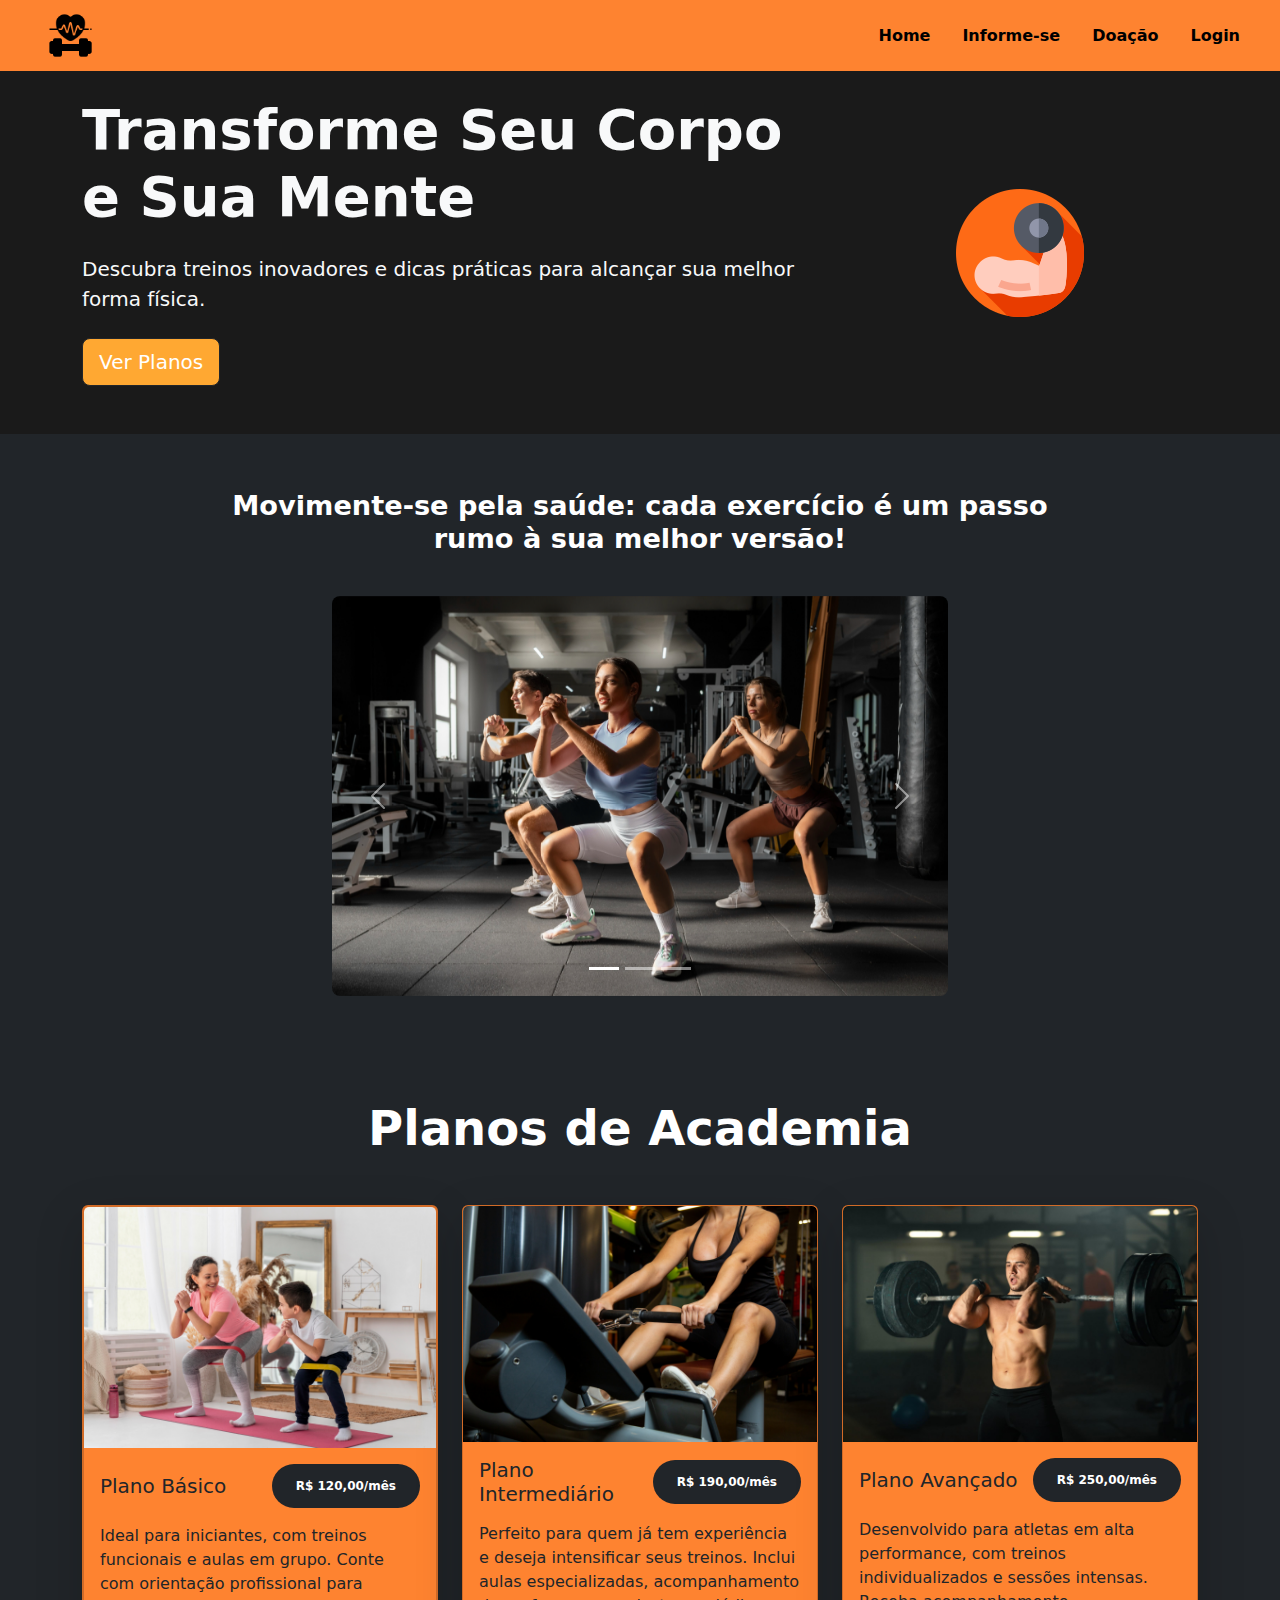
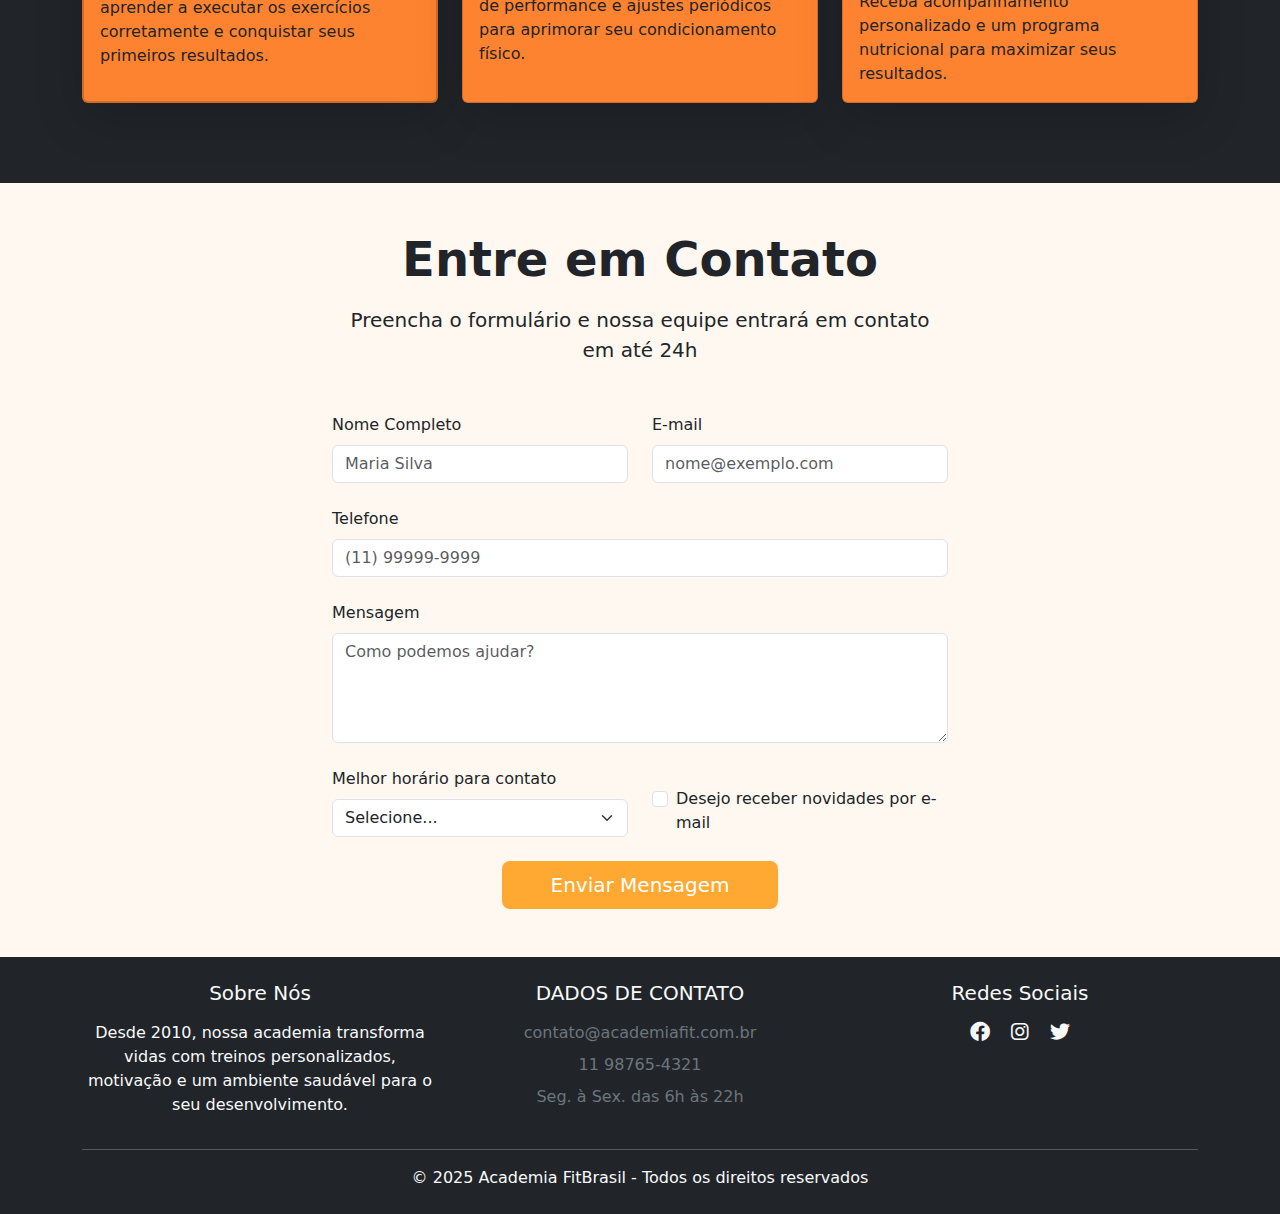
<file: index.html>
<!DOCTYPE html>
<html lang="en">
<head>
    <meta charset="UTF-8">
    <meta name="viewport" content="width=device-width, initial-scale=1.0">
    <title>Pagina com Bootstrap</title>
    <link href="https://cdn.jsdelivr.net/npm/bootstrap@5.3.3/dist/css/bootstrap.min.css" rel="stylesheet">
    <link rel="stylesheet" href="https://cdn.jsdelivr.net/npm/bootstrap-icons@1.11.3/font/bootstrap-icons.min.css">
    <link rel="stylesheet" href="css/styles.css">
    <link rel="stylesheet" href="https://cdnjs.cloudflare.com/ajax/libs/font-awesome/6.0.0/css/all.min.css">
</head>

<body class="bg-dark">
    <nav class="navbar navbar-expand-md navbar-dark px-4 fixed-top"
        style="background-color: #fe8330;">
        <a href="/index.html" class="navbar-brand logo">
            <img src="imgs/academia-de-ginastica.png" alt="logo" class="img-fluid mx-md-4" style="max-width: 45px;">
        </a>
        <button class="navbar-toggler" type="button" data-bs-toggle="collapse" data-bs-target="#navbarSupportedContent"
            aria-controls="navbarSupportedContent" aria-expanded="false" aria-label="Abrir Navegação">
            <span class="navbar-toggler-icon"></span>
        </button>
        <div class="collapse navbar-collapse" id="navbarSupportedContent">
            <ul class="navbar-nav ms-auto">
            <li class="nav-item align-items-center justify-content-center">
                <a class="nav-link text-black fw-bold mx-md-2 custom-nav-link" href="index.html">Home</a>
            </li>
            <li class="nav-item">
                <a class="nav-link text-black fw-bold mx-md-2 custom-nav-link" href="#">Informe-se</a>
            </li>
            <li class="nav-item">
                <a class="nav-link text-black fw-bold mx-md-2 custom-nav-link" href="#">Doação</a>
            </li>
            <li class="nav-item">
                <a class="nav-link text-black fw-bold mx-md-2 custom-nav-link" href="#">Login</a>
            </li>
            </ul>
        </div>
    </nav>

    <header class="hero-section text-light mb-5 mt-5" style="background-color: #1a1a1a;">
        <div class="container py-5">
           <div class="row align-items-center">
              <div class="col-lg-8">
                 <h1 class="display-4 fw-bold mb-4">Transforme Seu Corpo e Sua Mente</h1>
                 <p class="lead mb-4">Descubra treinos inovadores e dicas práticas para alcançar sua melhor forma física.</p>
                 <a href="#planos" class="btn btn-lg btn-dark " style="background-color: #ffa832;">Ver Planos</a>
              </div>
              <div class="col-lg-4 d-lg-flex align-items-center justify-content-center">
                 <img src="imgs/treinamento.png" alt="Silhueta de animais brasileiros" class="mt-4" style="max-width: 30rem;">
              </div>
           </div>
        </div>
     </header>

     <section class="container-fluid py-2"> 
        <div class="row justify-content-center mb-5">
            <div class="col-12 col-md-10 col-lg-8  text-center mb-4">
                <h2 class="fw-bold text-white mb-3" style="font-size: 1.7rem;">
                    Movimente-se pela saúde: cada exercício é um passo rumo à sua melhor versão!
                </h2>
            </div>
            <div class="col-12 col-md-10 col-lg-8 col-xl-6">
                <div id="carrouselAcademia" class="carousel slide mx-auto" style="max-width: 800px;"> 
                    <div class="carousel-indicators">
                        <button type="button" data-bs-target="#carrouselAcademia" data-bs-slide-to="0" class="active"
                            aria-current="true" aria-label="Slide 1"></button>
                        <button type="button" data-bs-target="#carrouselAcademia" data-bs-slide-to="1"
                            aria-label="Slide 2"></button>
                        <button type="button" data-bs-target="#carrouselAcademia" data-bs-slide-to="2"
                            aria-label="Slide 3"></button>
                    </div>
                    <div class="carousel-inner rounded-3"> 
                        <div class="carousel-item active">
                            <img src="/imgs/img-1-carrousel.jpg" class="d-block w-100" alt="imagem-1" style="height: 400px; object-fit: cover;">
                        </div>
                        <div class="carousel-item">
                            <img src="/imgs/img-2-carrousel.jpg" class="d-block w-100" alt="imagem-2" style="height: 400px; object-fit: cover;">
                        </div>
                        <div class="carousel-item">
                            <img src="/imgs/img-3-carrousel.jpg" class="d-block w-100" alt="imagem-3" style="height: 400px; object-fit: cover;">
                        </div>
                    </div>
                    <button class="carousel-control-prev" type="button" data-bs-target="#carrouselAcademia"
                        data-bs-slide="prev">
                        <span class="carousel-control-prev-icon" aria-hidden="true"></span>
                        <span class="visually-hidden">Anterior</span>
                    </button>
                    <button class="carousel-control-next" type="button" data-bs-target="#carrouselAcademia"
                        data-bs-slide="next">
                        <span class="carousel-control-next-icon" aria-hidden="true"></span>
                        <span class="visually-hidden">Próximo</span>
                    </button>
                </div>
            </div>
        </div>
    </section>

   
    <section class="container my-5" id="planos" style="margin-bottom: 5rem !important;">
        <h2 class="text-center mb-5 display-5 fw-bold text-white">Planos de Academia</h2>
        <div class="row g-4">
            <div class="col-md-6 col-lg-4">
                <div class="card species-card h-100 border-2 shadow-lg" style="background-color: #fe8330;">
                    <div class="overflow-hidden">
                        <img src="imgs/img-plano-iniciante.jpg" class="card-img-top" alt="Plano Básico" loading="lazy">
                    </div>
                    <div class="card-body">
                        <div class="d-flex justify-content-between align-items-center mb-3">
                            <h3 class="h5 card-title mb-0 text-dark">Plano Básico</h3>
                            <span class="badge bg-dark rounded-pill px-4 py-3">R$ 120,00/mês</span>
                        </div>
                        <p class="card-text text-start text-dark">
                            Ideal para iniciantes, com treinos funcionais e aulas em grupo. Conte com orientação profissional para aprender a executar os exercícios corretamente e conquistar seus primeiros resultados.
                        </p>
                    </div>
                </div>
            </div>
            <div class="col-md-6 col-lg-4">
                <div class="card species-card h-100 border-1 shadow-lg" style="background-color: #fe8330;">
                    <div class="overflow-hidden">
                        <img src="imgs/img-plano-intermediario.jpg" class="card-img-top" alt="Plano Intermediário" loading="lazy">
                    </div>
                    <div class="card-body">
                        <div class="d-flex justify-content-between align-items-center mb-3">
                            <h3 class="h5 card-title mb-0">Plano Intermediário</h3>
                            <span class="badge bg-dark rounded-pill px-4 py-3">R$ 190,00/mês</span>
                        </div>
                        <p class="card-text text-start">
                            Perfeito para quem já tem experiência e deseja intensificar seus treinos. Inclui aulas especializadas, acompanhamento de performance e ajustes periódicos para aprimorar seu condicionamento físico.
                        </p>
                    </div>
                </div>
            </div>
            <div class="col-md-6 col-lg-4">
                <div class="card species-card h-100 border-1 shadow-lg" style="background-color: #fe8330;">
                    <div class="overflow-hidden">
                        <img src="imgs/img-plano-avancado.jpg" class="card-img-top" alt="Plano Avançado" loading="lazy">
                    </div>
                    <div class="card-body">
                        <div class="d-flex justify-content-between align-items-center mb-3">
                            <h3 class="h5 card-title mb-0">Plano Avançado</h3>
                            <span class="badge bg-dark rounded-pill px-4 py-3">R$ 250,00/mês</span>
                        </div>
                        <p class="card-text text-start">
                            Desenvolvido para atletas em alta performance, com treinos individualizados e sessões intensas. Receba acompanhamento personalizado e um programa nutricional para maximizar seus resultados.
                        </p>
                    </div>
                </div>
            </div>
        </div>
    </section>
      
    <section class="container-fluid py-5" style="background-color: #fff8f0;">
        <div class="row justify-content-center">
            <div class="col-12 col-md-10 col-lg-8 col-xl-6">
                <div class="text-center mb-5">
                    <h2 class="display-5 fw-bold text-dark mb-3">Entre em Contato</h2>
                    <p class="lead">Preencha o formulário e nossa equipe entrará em contato em até 24h</p>
                </div>
    
                <form class="needs-validation" novalidate>
                    <div class="row g-4">
                        <!-- Nome -->
                        <div class="col-12 col-md-6">
                            <label for="nome" class="form-label">Nome Completo</label>
                            <input type="text" class="form-control" id="nome" placeholder="Maria Silva" required>
                            <div class="invalid-feedback">
                                Por favor, insira seu nome completo
                            </div>
                        </div>
    
                        <!-- Email -->
                        <div class="col-12 col-md-6">
                            <label for="email" class="form-label">E-mail</label>
                            <input type="email" class="form-control" id="email" placeholder="nome@exemplo.com" required>
                            <div class="invalid-feedback">
                                Por favor, insira um e-mail válido
                            </div>
                        </div>
    
                        <!-- Telefone -->
                        <div class="col-12">
                            <label for="telefone" class="form-label">Telefone</label>
                            <input type="tel" class="form-control" id="telefone" placeholder="(11) 99999-9999" required>
                            <div class="invalid-feedback">
                                Por favor, insira um número de telefone válido
                            </div>
                        </div>
    
                        <!-- Mensagem -->
                        <div class="col-12">
                            <label for="mensagem" class="form-label">Mensagem</label>
                            <textarea class="form-control" id="mensagem" rows="4" 
                                      placeholder="Como podemos ajudar?" required></textarea>
                            <div class="invalid-feedback">
                                Por favor, escreva sua mensagem
                            </div>
                        </div>
    
                        <!-- Horário Preferencial -->
                        <div class="col-12 col-md-6">
                            <label for="horario" class="form-label">Melhor horário para contato</label>
                            <select class="form-select" id="horario" required>
                                <option value="">Selecione...</option>
                                <option>Manhã (8h-12h)</option>
                                <option>Tarde (13h-18h)</option>
                                <option>Noite (18h-21h)</option>
                            </select>
                            <div class="invalid-feedback">
                                Por favor, selecione um horário
                            </div>
                        </div>
    
                        <!-- Newsletter -->
                        <div class="col-12 col-md-6 d-flex align-items-end">
                            <div class="form-check">
                                <input class="form-check-input" type="checkbox" id="newsletter">
                                <label class="form-check-label" for="newsletter">
                                    Desejo receber novidades por e-mail
                                </label>
                            </div>
                        </div>
    
                        <!-- Botão de Envio -->
                        <div class="col-12 text-center">
                            <button class="btn btn-lg px-5" type="submit" 
                                    style="background-color: #ffa832; color: white;">
                                Enviar Mensagem
                            </button>
                        </div>
                    </div>
                </form>
            </div>
        </div>
    </section>

    <div class="modal fade" id="successModal" tabindex="-1" aria-labelledby="successModalLabel" aria-hidden="true">
        <div class="modal-dialog modal-dialog-centered">
            <div class="modal-content">
                <div class="modal-header border-0" style="background-color: #ffa832;">
                    <h5 class="modal-title text-white" id="successModalLabel">
                        <i class="bi bi-check-circle-fill me-2"></i>
                        Mensagem Enviada!
                    </h5>
                    <button type="button" class="btn-close btn-close-white" data-bs-dismiss="modal" aria-label="Fechar"></button>
                </div>
                <div class="modal-body text-center py-4">
                    <p class="lead mb-3">Sua mensagem foi enviada com sucesso!</p>
                    <p class="text-muted">Nossa equipe entrará em contato em até 24 horas úteis.</p>
                </div>
                <div class="modal-footer border-0 justify-content-center">
                    <button type="button" class="btn btn-secondary" data-bs-dismiss="modal">Fechar</button>
                </div>
            </div>
        </div>
    </div>

    <footer class="bg-dark text-light mt-auto py-4">
        <div class="container">
          <div class="row g-4">
            <div class="col-md-4">
              <h5 class="mb-3 text-center">Sobre Nós</h5>
              <p class="text-center">
                Desde 2010, nossa academia transforma vidas com treinos personalizados, motivação e um ambiente saudável para o seu desenvolvimento.
              </p>
            </div>
            <div class="col-md-4">
              <h5 class="mb-3 text-center">DADOS DE CONTATO</h5>
              <ul class="list-unstyled text-secondary mb-0 text-center">
                <li class="mb-2">contato@academiafit.com.br</li>
                <li class="mb-2">11 98765-4321</li>
                <li>Seg. à Sex. das 6h às 22h</li>
              </ul>
            </div>
            <div class="col-md-4">
              <h5 class="mb-3 text-center">Redes Sociais</h5>
              <div class="social-links text-center">
                <a href="#" class="text-light me-3"><i class="fab fa-facebook fa-lg"></i></a>
                <a href="#" class="text-light me-3"><i class="fab fa-instagram fa-lg"></i></a>
                <a href="#" class="text-light"><i class="fab fa-twitter fa-lg"></i></a>
              </div>
            </div>
          </div>
          <hr class="my-3">
          <p class="text-center mb-0">&copy; 2025 Academia FitBrasil - Todos os direitos reservados</p>
        </div>
    </footer>
      

    <script src="index.js"></script>
    <script src="https://cdn.jsdelivr.net/npm/bootstrap@5.1.3/dist/js/bootstrap.bundle.min.js"></script>
</body>
</html>
</file>
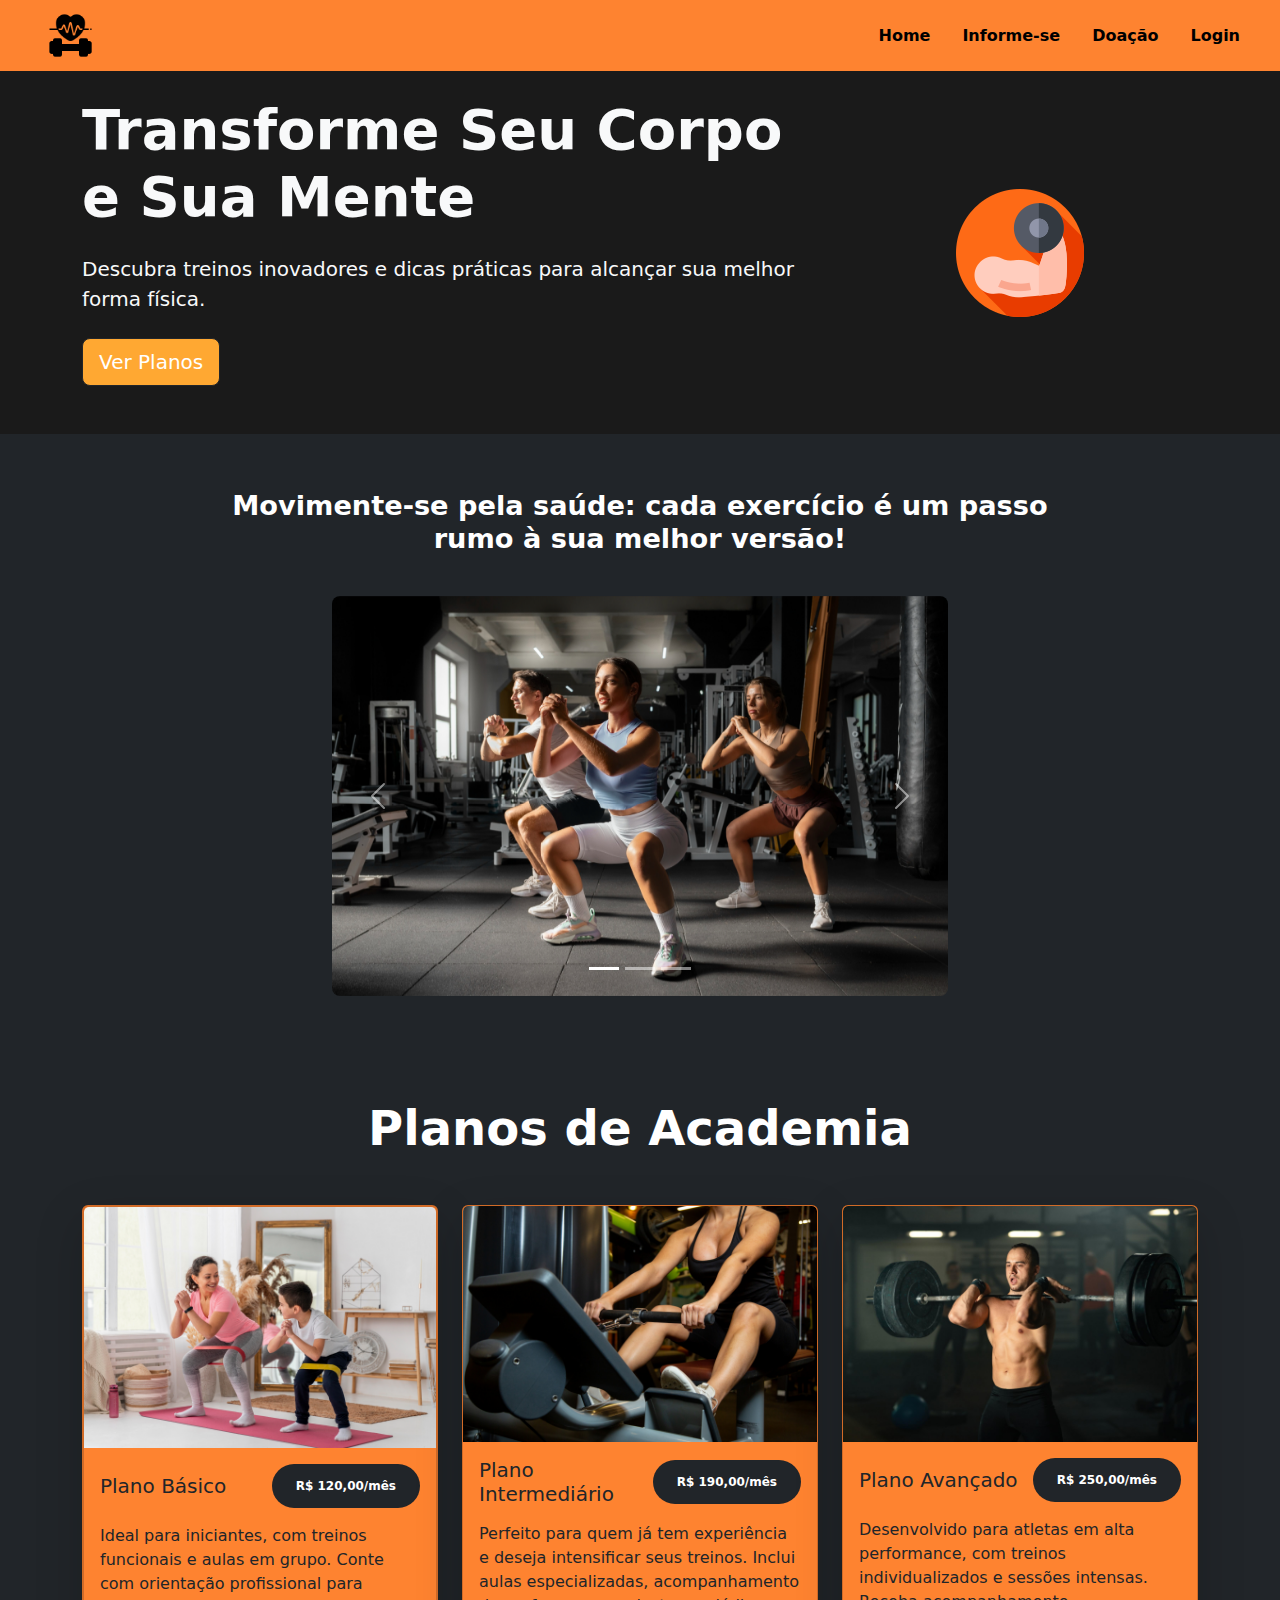
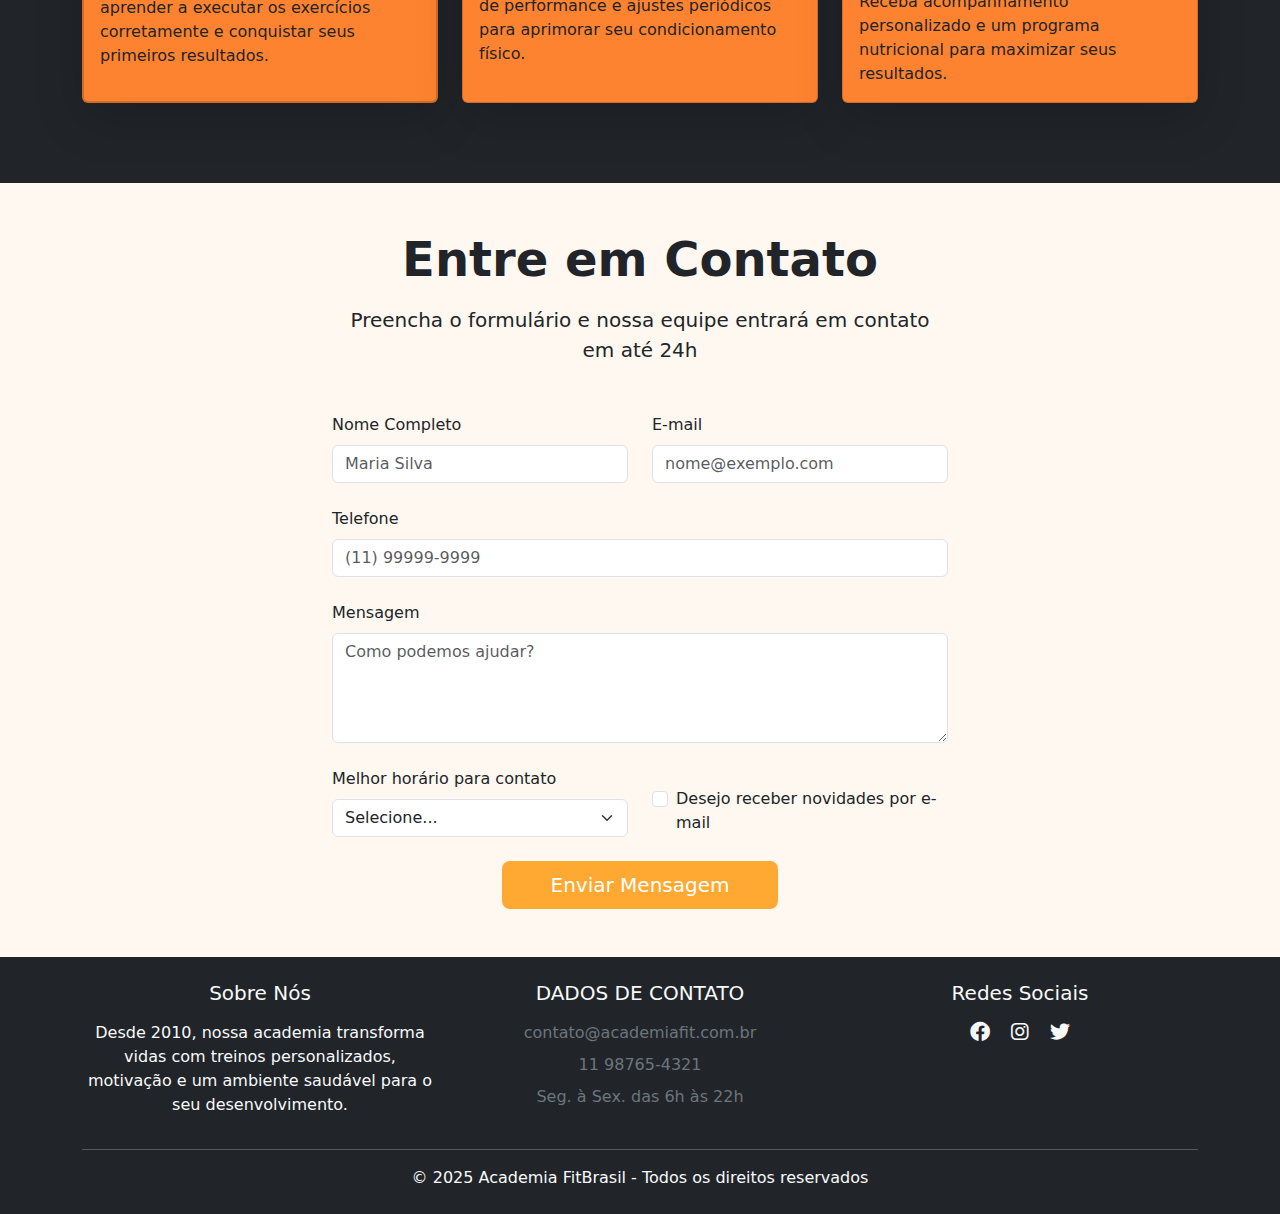
<file: html/index.html>
<!DOCTYPE html>
<html lang="en">
<head>
    <meta charset="UTF-8">
    <meta name="viewport" content="width=device-width, initial-scale=1.0">
    <title>Pagina com Bootstrap</title>
    <link href="https://cdn.jsdelivr.net/npm/bootstrap@5.3.3/dist/css/bootstrap.min.css" rel="stylesheet">
    <link rel="stylesheet" href="https://cdn.jsdelivr.net/npm/bootstrap-icons@1.11.3/font/bootstrap-icons.min.css">
    <link rel="stylesheet" href="../css/styles.css">
    <link rel="stylesheet" href="https://cdnjs.cloudflare.com/ajax/libs/font-awesome/6.0.0/css/all.min.css">
</head>

<body class="bg-dark">
    <nav class="navbar navbar-expand-md navbar-dark px-4 fixed-top"
        style="background-color: #fe8330;">
        <a href="/index.html" class="navbar-brand logo">
            <img src="../imgs/logo-academia.png" alt="logo" class="img-fluid mx-md-4" style="max-width: 45px;">
        </a>
        <button class="navbar-toggler" type="button" data-bs-toggle="collapse" data-bs-target="#navbarSupportedContent"
            aria-controls="navbarSupportedContent" aria-expanded="false" aria-label="Abrir Navegação">
            <span class="navbar-toggler-icon"></span>
        </button>
        <div class="collapse navbar-collapse" id="navbarSupportedContent">
            <ul class="navbar-nav ms-auto">
            <li class="nav-item align-items-center justify-content-center">
                <a class="nav-link text-black fw-bold mx-md-2 custom-nav-link" href="index.html">Home</a>
            </li>
            <li class="nav-item">
                <a class="nav-link text-black fw-bold mx-md-2 custom-nav-link" href="#">Informe-se</a>
            </li>
            <li class="nav-item">
                <a class="nav-link text-black fw-bold mx-md-2 custom-nav-link" href="#">Doação</a>
            </li>
            <li class="nav-item">
                <a class="nav-link text-black fw-bold mx-md-2 custom-nav-link" href="#">Login</a>
            </li>
            </ul>
        </div>
    </nav>

    <header class="hero-section text-light mb-5 mt-5" style="background-color: #1a1a1a;">
        <div class="container py-5">
           <div class="row align-items-center">
              <div class="col-lg-8">
                 <h1 class="display-4 fw-bold mb-4">Transforme Seu Corpo e Sua Mente</h1>
                 <p class="lead mb-4">Descubra treinos inovadores e dicas práticas para alcançar sua melhor forma física.</p>
                 <a href="#planos" class="btn btn-lg btn-dark " style="background-color: #ffa832;">Ver Planos</a>
              </div>
              <div class="col-lg-4 d-lg-flex align-items-center justify-content-center">
                 <img src="../imgs/icone-treinamento.png" alt="Silhueta de animais brasileiros" class="mt-4" style="max-width: 30rem;">
              </div>
           </div>
        </div>
     </header>

     <section class="container-fluid py-2"> 
        <div class="row justify-content-center mb-5">
            <div class="col-12 col-md-10 col-lg-8  text-center mb-4">
                <h2 class="fw-bold text-white mb-3" style="font-size: 1.7rem;">
                    Movimente-se pela saúde: cada exercício é um passo rumo à sua melhor versão!
                </h2>
            </div>
            <div class="col-12 col-md-10 col-lg-8 col-xl-6">
                <div id="carrouselAcademia" class="carousel slide mx-auto" style="max-width: 800px;"> 
                    <div class="carousel-indicators">
                        <button type="button" data-bs-target="#carrouselAcademia" data-bs-slide-to="0" class="active"
                            aria-current="true" aria-label="Slide 1"></button>
                        <button type="button" data-bs-target="#carrouselAcademia" data-bs-slide-to="1"
                            aria-label="Slide 2"></button>
                        <button type="button" data-bs-target="#carrouselAcademia" data-bs-slide-to="2"
                            aria-label="Slide 3"></button>
                    </div>
                    <div class="carousel-inner rounded-3"> 
                        <div class="carousel-item active">
                            <img src="../imgs/img-1-carrousel.jpg" class="d-block w-100" alt="imagem-1" style="height: 400px; object-fit: cover;">
                        </div>
                        <div class="carousel-item">
                            <img src="../imgs/img-2-carrousel.jpg" class="d-block w-100" alt="imagem-2" style="height: 400px; object-fit: cover;">
                        </div>
                        <div class="carousel-item">
                            <img src="../imgs/img-3-carrousel.jpg" class="d-block w-100" alt="imagem-3" style="height: 400px; object-fit: cover;">
                        </div>
                    </div>
                    <button class="carousel-control-prev" type="button" data-bs-target="#carrouselAcademia"
                        data-bs-slide="prev">
                        <span class="carousel-control-prev-icon" aria-hidden="true"></span>
                        <span class="visually-hidden">Anterior</span>
                    </button>
                    <button class="carousel-control-next" type="button" data-bs-target="#carrouselAcademia"
                        data-bs-slide="next">
                        <span class="carousel-control-next-icon" aria-hidden="true"></span>
                        <span class="visually-hidden">Próximo</span>
                    </button>
                </div>
            </div>
        </div>
    </section>

   
    <section class="container my-5" id="planos" style="margin-bottom: 5rem !important;">
        <h2 class="text-center mb-5 display-5 fw-bold text-white">Planos de Academia</h2>
        <div class="row g-4">
            <div class="col-md-6 col-lg-4">
                <div class="card species-card h-100 border-2 shadow-lg" style="background-color: #fe8330;">
                    <div class="overflow-hidden">
                        <img src="../imgs/img-plano-iniciante.jpg" class="card-img-top" alt="Plano Básico" loading="lazy">
                    </div>
                    <div class="card-body">
                        <div class="d-flex justify-content-between align-items-center mb-3">
                            <h3 class="h5 card-title mb-0 text-dark">Plano Básico</h3>
                            <span class="badge bg-dark rounded-pill px-4 py-3">R$ 120,00/mês</span>
                        </div>
                        <p class="card-text text-start text-dark">
                            Ideal para iniciantes, com treinos funcionais e aulas em grupo. Conte com orientação profissional para aprender a executar os exercícios corretamente e conquistar seus primeiros resultados.
                        </p>
                    </div>
                </div>
            </div>
            <div class="col-md-6 col-lg-4">
                <div class="card species-card h-100 border-1 shadow-lg" style="background-color: #fe8330;">
                    <div class="overflow-hidden">
                        <img src="../imgs/img-plano-intermediario.jpg" class="card-img-top" alt="Plano Intermediário" loading="lazy">
                    </div>
                    <div class="card-body">
                        <div class="d-flex justify-content-between align-items-center mb-3">
                            <h3 class="h5 card-title mb-0">Plano Intermediário</h3>
                            <span class="badge bg-dark rounded-pill px-4 py-3">R$ 190,00/mês</span>
                        </div>
                        <p class="card-text text-start">
                            Perfeito para quem já tem experiência e deseja intensificar seus treinos. Inclui aulas especializadas, acompanhamento de performance e ajustes periódicos para aprimorar seu condicionamento físico.
                        </p>
                    </div>
                </div>
            </div>
            <div class="col-md-6 col-lg-4">
                <div class="card species-card h-100 border-1 shadow-lg" style="background-color: #fe8330;">
                    <div class="overflow-hidden">
                        <img src="../imgs/img-plano-avancado.jpg" class="card-img-top" alt="Plano Avançado" loading="lazy">
                    </div>
                    <div class="card-body">
                        <div class="d-flex justify-content-between align-items-center mb-3">
                            <h3 class="h5 card-title mb-0">Plano Avançado</h3>
                            <span class="badge bg-dark rounded-pill px-4 py-3">R$ 250,00/mês</span>
                        </div>
                        <p class="card-text text-start">
                            Desenvolvido para atletas em alta performance, com treinos individualizados e sessões intensas. Receba acompanhamento personalizado e um programa nutricional para maximizar seus resultados.
                        </p>
                    </div>
                </div>
            </div>
        </div>
    </section>
      
    <section class="container-fluid py-5" style="background-color: #fff8f0;">
        <div class="row justify-content-center">
            <div class="col-12 col-md-10 col-lg-8 col-xl-6">
                <div class="text-center mb-5">
                    <h2 class="display-5 fw-bold text-dark mb-3">Entre em Contato</h2>
                    <p class="lead">Preencha o formulário e nossa equipe entrará em contato em até 24h</p>
                </div>
    
                <form class="needs-validation" novalidate>
                    <div class="row g-4">
                        <div class="col-12 col-md-6">
                            <label for="nome" class="form-label">Nome Completo</label>
                            <input type="text" class="form-control" id="nome" placeholder="Maria Silva" required>
                            <div class="invalid-feedback">
                                Por favor, insira seu nome completo
                            </div>
                        </div>
                        <div class="col-12 col-md-6">
                            <label for="email" class="form-label">E-mail</label>
                            <input type="email" class="form-control" id="email" placeholder="nome@exemplo.com" required>
                            <div class="invalid-feedback">
                                Por favor, insira um e-mail válido
                            </div>
                        </div>
                        <div class="col-12">
                            <label for="telefone" class="form-label">Telefone</label>
                            <input type="tel" class="form-control" id="telefone" placeholder="(11) 99999-9999" required>
                            <div class="invalid-feedback">
                                Por favor, insira um número de telefone válido
                            </div>
                        </div>
                        <div class="col-12">
                            <label for="mensagem" class="form-label">Mensagem</label>
                            <textarea class="form-control" id="mensagem" rows="4" 
                                      placeholder="Como podemos ajudar?" required></textarea>
                            <div class="invalid-feedback">
                                Por favor, escreva sua mensagem
                            </div>
                        </div>
                        <div class="col-12 col-md-6">
                            <label for="horario" class="form-label">Melhor horário para contato</label>
                            <select class="form-select" id="horario" required>
                                <option value="">Selecione...</option>
                                <option>Manhã (8h-12h)</option>
                                <option>Tarde (13h-18h)</option>
                                <option>Noite (18h-21h)</option>
                            </select>
                            <div class="invalid-feedback">
                                Por favor, selecione um horário
                            </div>
                        </div>

                        <div class="col-12 col-md-6 d-flex align-items-end">
                            <div class="form-check">
                                <input class="form-check-input" type="checkbox" id="newsletter">
                                <label class="form-check-label" for="newsletter">
                                    Desejo receber novidades por e-mail
                                </label>
                            </div>
                        </div>
                        <div class="col-12 text-center">
                            <button class="btn btn-lg px-5" type="submit" 
                                    style="background-color: #ffa832; color: white;">
                                Enviar Mensagem
                            </button>
                        </div>
                    </div>
                </form>
            </div>
        </div>
    </section>

    <div class="modal fade" id="successModal" tabindex="-1" aria-labelledby="successModalLabel" aria-hidden="true">
        <div class="modal-dialog modal-dialog-centered">
            <div class="modal-content">
                <div class="modal-header border-0" style="background-color: #ffa832;">
                    <h5 class="modal-title text-white" id="successModalLabel">
                        <i class="bi bi-check-circle-fill me-2"></i>
                        Mensagem Enviada!
                    </h5>
                    <button type="button" class="btn-close btn-close-white" data-bs-dismiss="modal" aria-label="Fechar"></button>
                </div>
                <div class="modal-body text-center py-4">
                    <p class="lead mb-3">Sua mensagem foi enviada com sucesso!</p>
                    <p class="text-muted">Nossa equipe entrará em contato em até 24 horas úteis.</p>
                </div>
                <div class="modal-footer border-0 justify-content-center">
                    <button type="button" class="btn btn-secondary" data-bs-dismiss="modal">Fechar</button>
                </div>
            </div>
        </div>
    </div>

    <footer class="bg-dark text-light mt-auto py-4">
        <div class="container">
          <div class="row g-4">
            <div class="col-md-4">
              <h5 class="mb-3 text-center">Sobre Nós</h5>
              <p class="text-center">
                Desde 2010, nossa academia transforma vidas com treinos personalizados, motivação e um ambiente saudável para o seu desenvolvimento.
              </p>
            </div>
            <div class="col-md-4">
              <h5 class="mb-3 text-center">DADOS DE CONTATO</h5>
              <ul class="list-unstyled text-secondary mb-0 text-center">
                <li class="mb-2">contato@academiafit.com.br</li>
                <li class="mb-2">11 98765-4321</li>
                <li>Seg. à Sex. das 6h às 22h</li>
              </ul>
            </div>
            <div class="col-md-4">
              <h5 class="mb-3 text-center">Redes Sociais</h5>
              <div class="social-links text-center">
                <a href="#" class="text-light me-3"><i class="fab fa-facebook fa-lg"></i></a>
                <a href="#" class="text-light me-3"><i class="fab fa-instagram fa-lg"></i></a>
                <a href="#" class="text-light"><i class="fab fa-twitter fa-lg"></i></a>
              </div>
            </div>
          </div>
          <hr class="my-3">
          <p class="text-center mb-0">&copy; 2025 Academia FitBrasil - Todos os direitos reservados</p>
        </div>
    </footer>
      

    <script src="../js/index.js"></script>
    <script src="https://cdn.jsdelivr.net/npm/bootstrap@5.1.3/dist/js/bootstrap.bundle.min.js"></script>
</body>
</html>
</file>
<file: css/styles.css>
.form-control:focus, .form-select:focus {
    border-color: #ffa832;
    box-shadow: 0 0 0 0.25rem rgba(255, 168, 50, 0.25);
}

.modal-open .needs-validation.was-validated :invalid {
    border-color: #ced4da !important;
    box-shadow: none !important;
    background-image: none !important;
}

.species-card {
    transition: transform 0.3s ease;
    cursor: pointer;
    overflow: hidden;
}

.species-card:hover {
    transform: scale(1.03); 
}

.card-img-top {
    transition: transform 0.3s ease;
}

.species-card:hover .card-img-top {
    transform: scale(1.1); 
}
</file>
